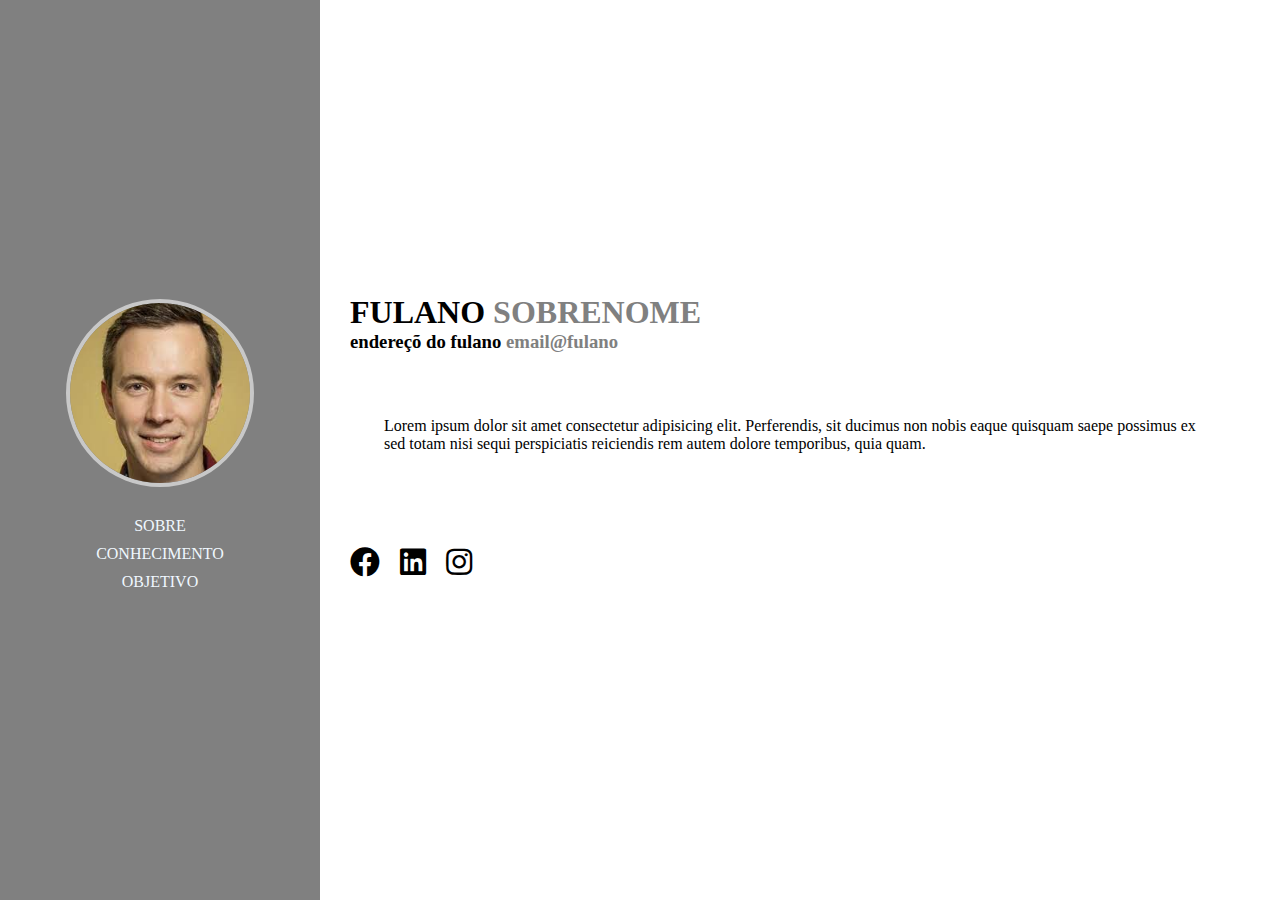
<file: index.html>
<!DOCTYPE html>
<html lang="en">
  <head>
    <meta charset="UTF-8" />
    <meta http-equiv="X-UA-Compatible" content="IE=edge" />
    <meta name="viewport" content="width=device-width, initial-scale=1.0" />
    <link rel="stylesheet" href="./styles.css" />
    <link
      rel="stylesheet"
      href="https://cdnjs.cloudflare.com/ajax/libs/font-awesome/5.15.3/css/all.min.css"
    />
    <title>Curriculo</title>
  </head>
  <body>
    <div id="conteudo">
      <aside id="aside-perfil">
        <img src="./images/img.jpg" alt="imagem" />
        <nav>
          <ul>
            <li><a href="#">SOBRE</a></li>
            <li>
              <a href="conhecimentos.html">CONHECIMENTO</a>
            </li>
            <li><a href="https://www.growdev.com.br/about-us">OBJETIVO</a></li>
          </ul>
        </nav>
      </aside>
      <div>
        <main>
          <h1 class="text-com-margin">FULANO <span>SOBRENOME</span></h1>
          <h3 class="text-com-margin">
            endereçõ do fulano <span>email@fulano</span>
          </h3>
          <p>
            Lorem ipsum dolor sit amet consectetur adipisicing elit.
            Perferendis, sit ducimus non nobis eaque quisquam saepe possimus ex
            sed totam nisi sequi perspiciatis reiciendis rem autem dolore
            temporibus, quia quam.
          </p>
        </main>
        <footer>
          <ol class="rede-social">
            <li>
              <a href="#"><i class="fab fa-facebook"></i></a>
            </li>
            <li>
              <a href="#"><i class="fab fa-linkedin"></i></a>
            </li>
            <li>
              <a href="#"><i class="fab fa-instagram"></i></a>
            </li>
          </ol>
        </footer>
      </div>
    </div>
  </body>
</html>
</file>
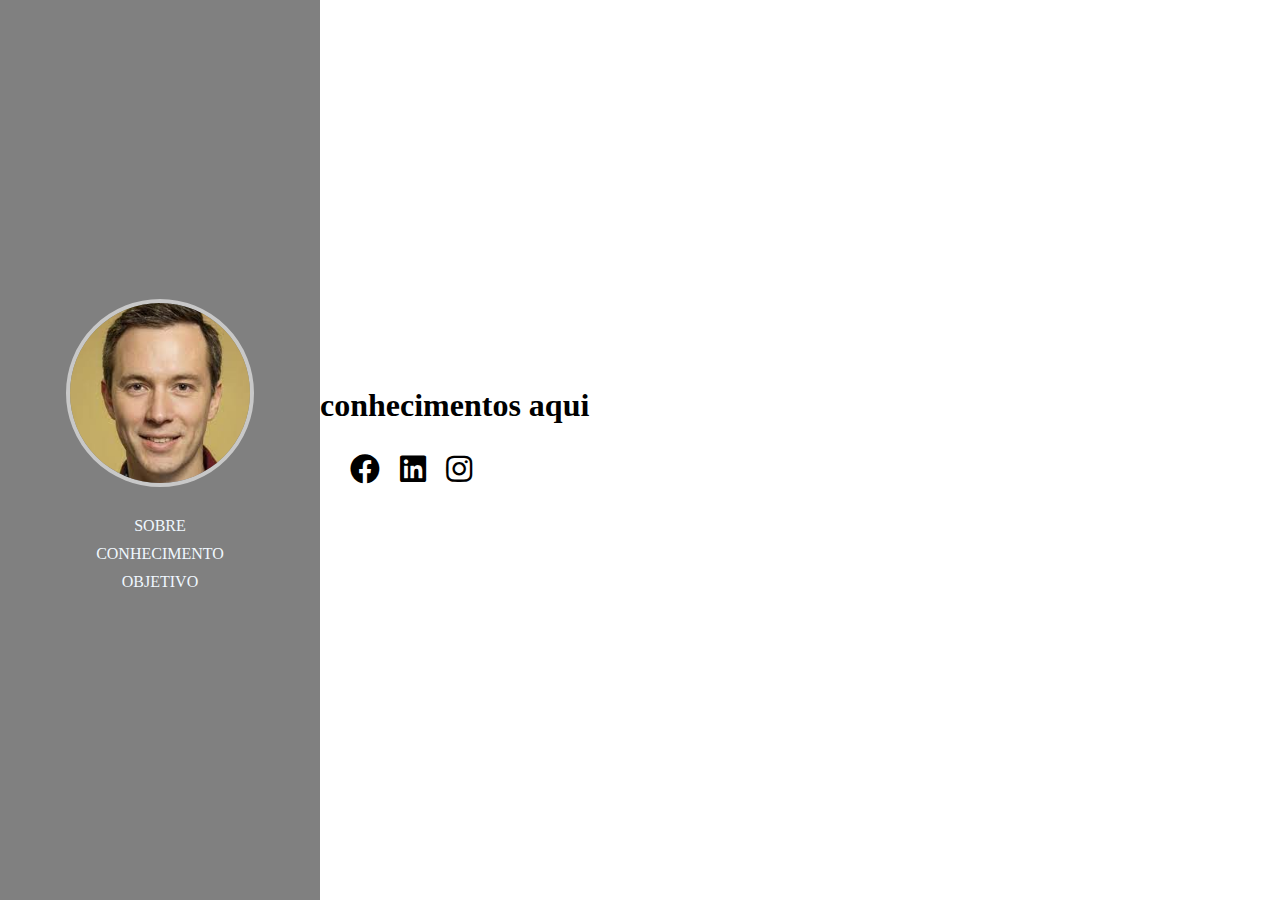
<file: conhecimentos.html>
<!DOCTYPE html>
<html lang="en">
  <head>
    <meta charset="UTF-8" />
    <meta http-equiv="X-UA-Compatible" content="IE=edge" />
    <meta name="viewport" content="width=device-width, initial-scale=1.0" />
    <link rel="stylesheet" href="./styles.css" />
    <link
      rel="stylesheet"
      href="https://cdnjs.cloudflare.com/ajax/libs/font-awesome/5.15.3/css/all.min.css"
    />
    <title>pagina de conhecimentos</title>
  </head>
  <body>
    <div id="conteudo">
      <aside id="aside-perfil">
        <img src="./images/img.jpg" alt="imagem" />
        <nav>
          <ul>
            <li><a href="index.html">SOBRE</a></li>
            <li><a href="#">CONHECIMENTO</a></li>
            <li><a href="https://www.growdev.com.br/about-us">OBJETIVO</a></li>
          </ul>
        </nav>
      </aside>
      <div>
        <main>
          <h1>conhecimentos aqui</h1>
        </main>
        <footer>
          <ol class="rede-social">
            <li>
              <a href="#"><i class="fab fa-facebook"></i></a>
            </li>
            <li>
              <a href="#"><i class="fab fa-linkedin"></i></a>
            </li>
            <li>
              <a href="#"><i class="fab fa-instagram"></i></a>
            </li>
          </ol>
        </footer>
      </div>
    </div>
  </body>
</html>
</file>
<file: styles.css>
* {
  margin: 0;
  padding: 0;
}

a {
  text-decoration: none;
}

a:link {
  color: aliceblue;
}

a:hover {
  color: black;
}

ul,
ol {
  list-style-type: none;
}

li {
  margin: 10px;
}

img {
  height: 180px;
  width: 180px;
  border-radius: 100%;
  margin-bottom: 20px;
  border: 4px solid #c8c8c8;
}

span {
  color: gray;
}

.text-com-margin {
  margin-left: 30px;
}

p {
  margin: 4rem;
}

#aside-perfil {
  display: flex;
  flex-direction: column;
  align-items: center;
  justify-content: center;
  height: 100vh;
  min-width: 320px;
  max-width: 320px;
  text-align: center;
  background-color: gray;
}

#conteudo {
  display: flex;
  align-items: center;
}

.rede-social {
  display: flex;
}

.rede-social a {
  color: black;
}

footer {
  display: flex;
  align-items: center;
  justify-content: start;
  padding: 20px;
}

i {
  font-size: 30px;
  color: black;
}

a:visited {
  color: aliceblue;
}
</file>
